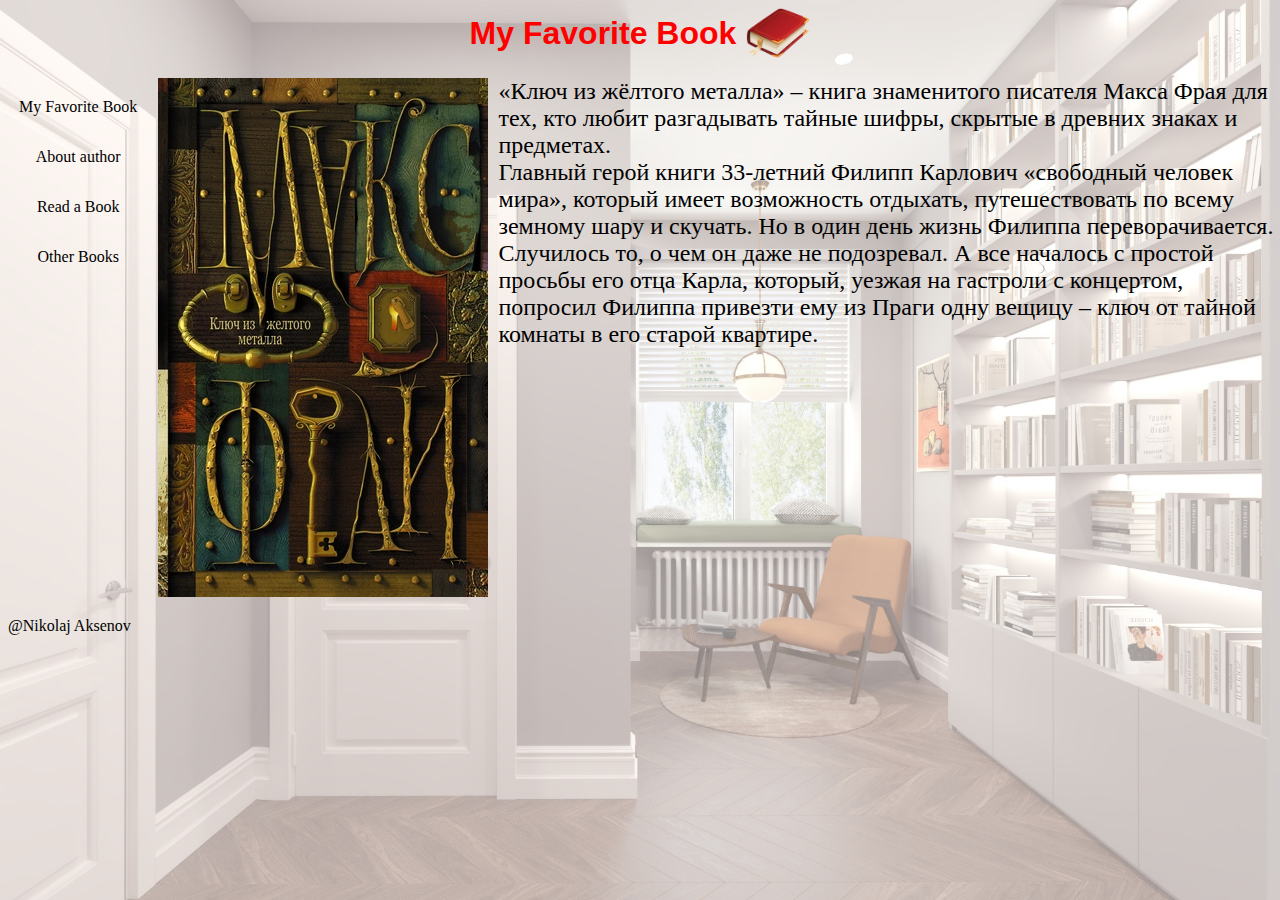
<file: index.html>
<!DOCTYPE html>
<html lang="en" dir="ltr">
<head>
  <meta name="view" content="width=device-width">
  <meta charset="utf-8">
  <title>My favorite book</title>
  <link rel="stylesheet" href="style.css">
  <link rel="icon" href="img/SupIco.png">
</head>
<body>
  <header>
    <div id="navigation">
      <a href="/index.html"><H1>My Favorite Book </H1></a>       
      <img src="img/book2.png">
    </div>
  </header>
  <main>
    <div id="main">
      <div class="main_side" id="main_1">
        <a href="/index.html">My Favorite Book</a>
        <a href="/Author.html">About author</a>
        <a href="/Read.html">Read a Book</a>
        <a href="/Books.html">Other Books</a>
      </div>
      <div class="main_center">
        <div id="book">
        <a href="https://www.litres.ru/maks-fray/kluch-iz-zheltogo-metalla/">
          <img src="img/book1.jpg" alt="Go to the litres">
        </a>
        <p>«Ключ из жёлтого металла» – книга знаменитого писателя Макса Фрая для тех, кто любит разгадывать тайные шифры, скрытые в древних знаках и предметах.<br>
          Главный герой книги 33-летний Филипп Карлович «свободный человек мира», который имеет возможность отдыхать, путешествовать по всему земному шару и скучать. Но в один день жизнь Филиппа переворачивается. Случилось то, о чем он даже не подозревал. А все началось с простой просьбы его отца Карла, который, уезжая на гастроли с концертом, попросил Филиппа привезти ему из Праги одну вещицу – ключ от тайной комнаты в его старой квартире.</p>
      </div>
    </div> 
  </main>
  <footer>
    <div id="footer">
      <p>@Nikolaj Aksenov</p>
    </div>
  </footer>
</body>
</html>
</file>
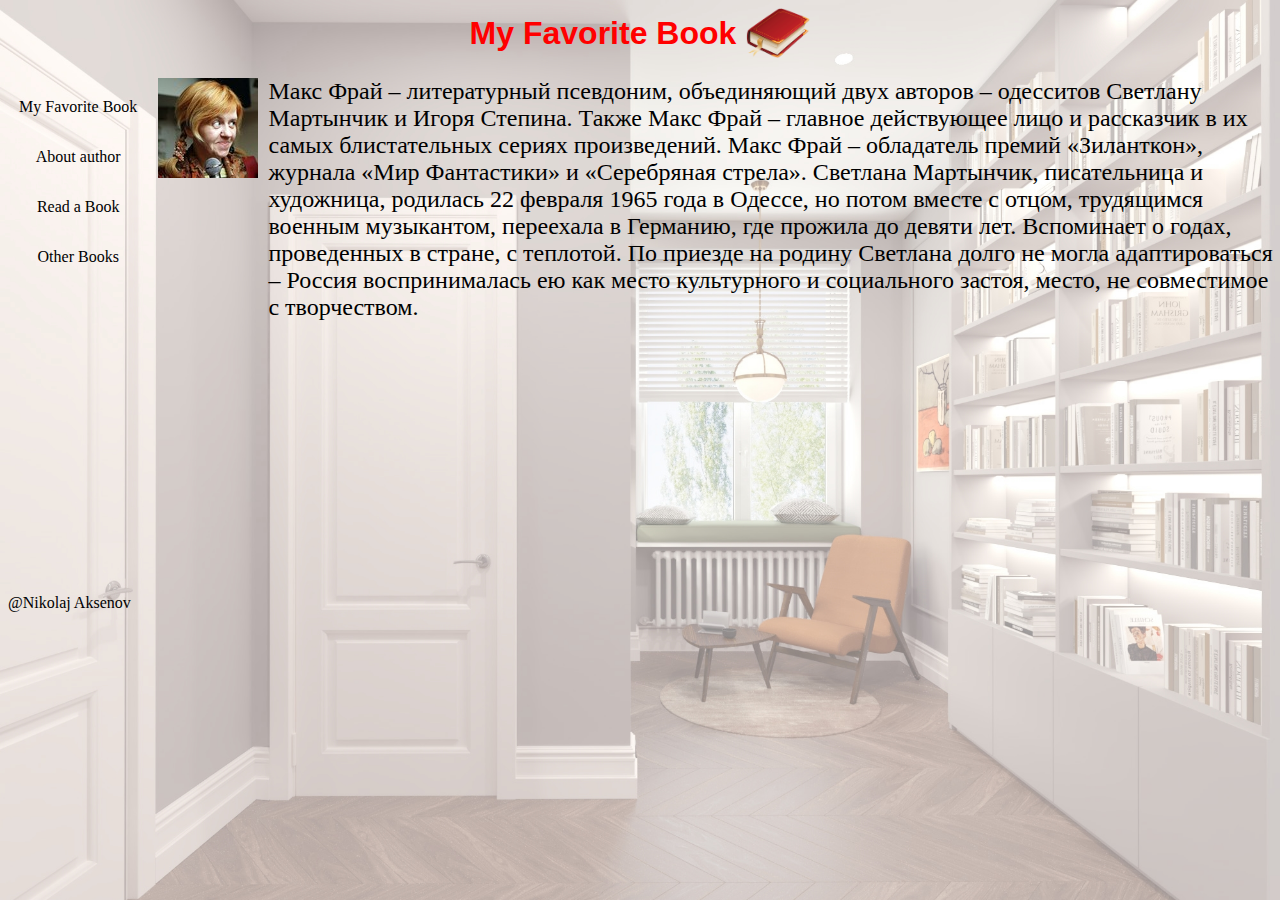
<file: Author.html>
<!DOCTYPE html>
<html lang="en" dir="ltr">
<head>
  <meta name="view" content="width=device-width">
  <meta charset="utf-8">
  <title>My favorite book</title>
  <link rel="stylesheet" href="style.css">
  <link rel="icon" href="img/SupIco.png">
</head>
<body>
  <header>
    <div id="navigation">
      <a href="/index.html"><H1>My Favorite Book </H1></a>
      <img src="img/book2.png">
    </div>
  </header>
  <main>
    <div id="main">
      <div class="main_side" id="main_1">
        <a href="/index.html">My Favorite Book</a>
        <a href="/Author.html">About author</a>
        <a href="/Read.html">Read a Book</a>
        <a href="/Books.html">Other Books</a>
      </div>
      <div class="main_center">
        <div id="book">
          <a href="https://www.litres.ru/maks-fray/kluch-iz-zheltogo-metalla/"><img src="img/max.jpeg"> </a>
          <p>Макс Фрай – литературный псевдоним, объединяющий двух авторов – одесситов Светлану Мартынчик и Игоря Степина. Также Макс Фрай – главное действующее лицо и рассказчик в их самых блистательных сериях произведений. Макс Фрай – обладатель премий «Зиланткон», журнала «Мир Фантастики» и «Серебряная стрела».
            Светлана Мартынчик, писательница и художница, родилась 22 февраля 1965 года в Одессе, но потом вместе с отцом, трудящимся военным музыкантом, переехала в Германию, где прожила до девяти лет. Вспоминает о годах, проведенных в стране, с теплотой. По приезде на родину Светлана долго не могла адаптироваться – Россия воспринималась ею как место культурного и социального застоя, место, не совместимое с творчеством.
          </p>
        </div>
      </div>
  </main>
  <footer>
    <div id="footer">
      <p>@Nikolaj Aksenov</p>
    </div>
  </footer>
</body>
</html>
</file>
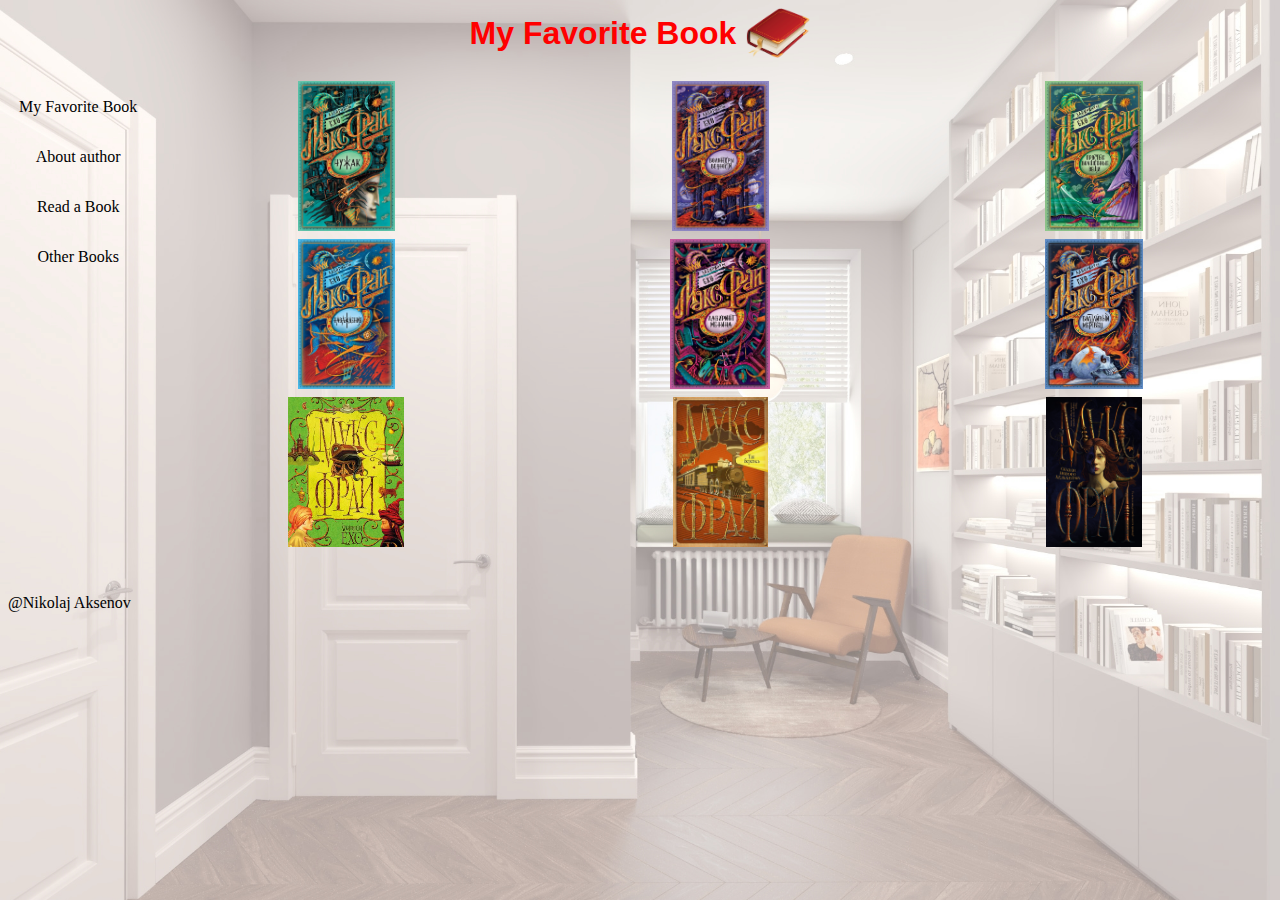
<file: Books.html>
<!DOCTYPE html>
<html lang="en" dir="ltr">
<head>
  <meta name="view" content="width=device-width">
  <meta charset="utf-8">
  <title>My favorite book</title>
  <link rel="stylesheet" href="style.css">
  <link rel="icon" href="img/SupIco.png">
</head>
<body>
  
  <header>
    <div id="navigation">
      <a href="/index.html"><H1>My Favorite Book </H1></a>
      <img src="img/book2.png">
    </div>
  </header>
  <main>
    <div id="main">
      <div class="main_side" id="main_1">
        <a href="/index.html">My Favorite Book</a>
        <a href="/Author.html">About author</a>
        <a href="/Read.html">Read a Book</a>
        <a href="/Books.html">Other Books</a>
      </div>
      <div class="main_center">
        <table id="books">
         <tr>
           <td><img src="/img/11.jpg"></td>
           <td><img src="/img/12.jpg"></td>
           <td><img src="/img/13.jpg"></td>
         </tr>
         <tr>
           <td><img src="/img/14.jpg"></td>
           <td><img src="/img/15.jpg"></td>
           <td><img src="/img/16.jpg"></td>
         </tr>
         <tr>
           <td><img src="/img/17.jpg"></td>
           <td><img src="/img/18.jpg"></td>
           <td><img src="/img/19.jpg"></td>
         </tr>
        </table> 
      </div>
    </div>
  </main>
  <footer>
    <div id="footer">
      <p>@Nikolaj Aksenov</p>
    </div>
  </footer>
</body>
</html>
</file>
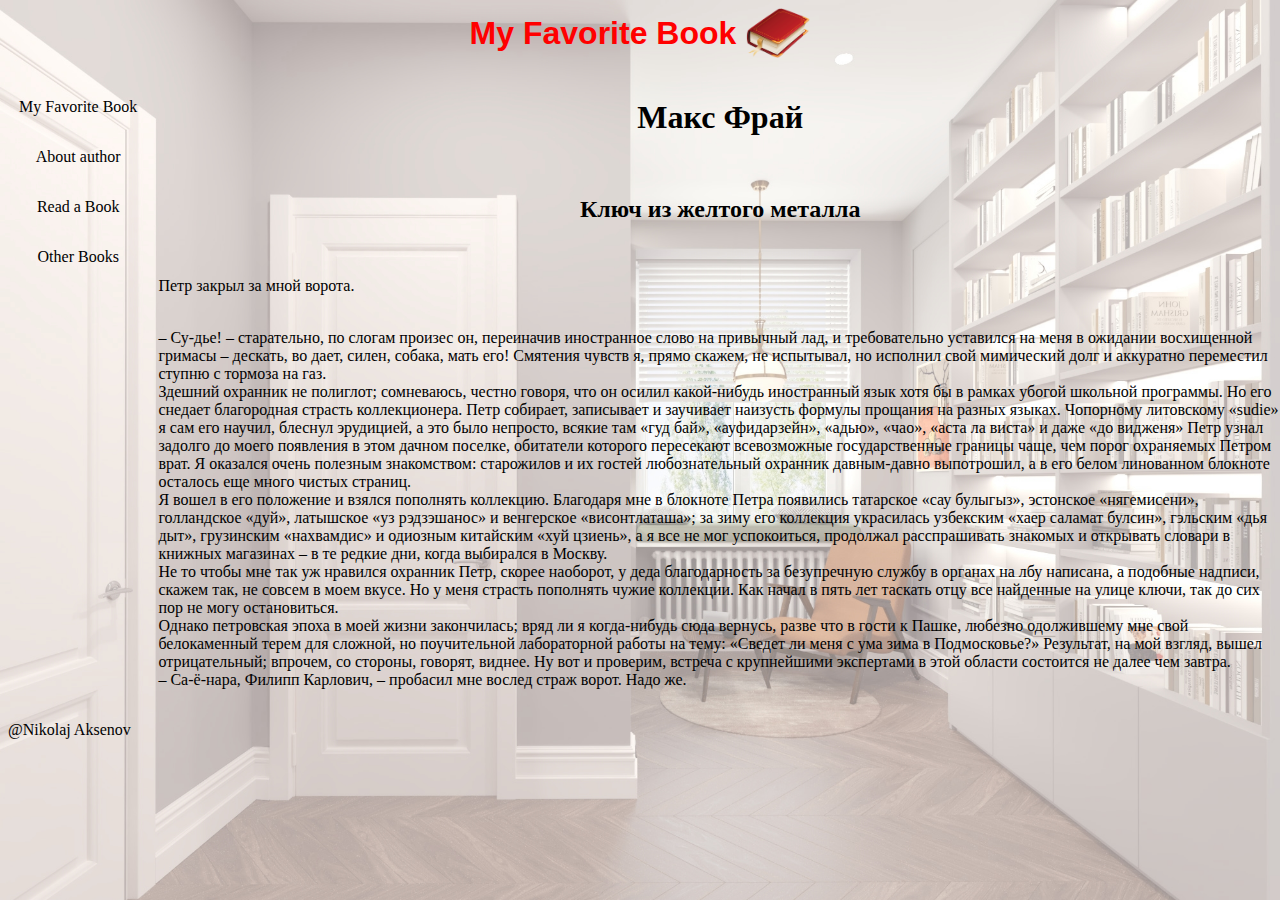
<file: Read.html>
<!DOCTYPE html>
<html lang="en" dir="ltr">
<head>
  <meta name="view" content="width=device-width">
  <meta charset="utf-8">
  <title>My favorite book</title>
  <link rel="stylesheet" href="style.css">
  <link rel="icon" href="img/SupIco.png">
</head>
<body>
  <header>
    <div id="navigation">
      <a href="/index.html"><H1>My Favorite Book </H1></a>
      <img src="img/book2.png">
    </div>
  </header>
  <main>
    <div id="main">
      <div class="main_side" id="main_1">
        <a href="/index.html">My Favorite Book</a>
        <a href="/Author.html">About author</a>
        <a href="/Read.html">Read a Book</a>
        <a href="/Books.html">Other Books</a>
        </div>
       <div class="main_center">
        <div id="read">
          <h1>Макс Фрай</h1>
          <br>
          <H2>Ключ из желтого металла</H2>
          <br>
          <p>
            Петр закрыл за мной ворота.</p><br>
            – Су-дье! – старательно, по слогам произес он, переиначив иностранное слово на привычный лад, и требовательно уставился на меня в ожидании восхищенной гримасы – дескать,
            во дает, силен, собака, мать его! Смятения чувств я, прямо скажем, не испытывал, но исполнил
            свой мимический долг и аккуратно переместил ступню с тормоза на газ.<br>
            Здешний охранник не полиглот; сомневаюсь, честно говоря, что он осилил какой-нибудь
            иностранный язык хотя бы в рамках убогой школьной программы. Но его снедает благородная
            страсть коллекционера. Петр собирает, записывает и заучивает наизусть формулы прощания
            на разных языках. Чопорному литовскому «sudie» я сам его научил, блеснул эрудицией, а это
            было непросто, всякие там «гуд бай», «ауфидарзейн», «адью», «чао», «аста ла виста» и даже
            «до видженя» Петр узнал задолго до моего появления в этом дачном поселке, обитатели которого пересекают всевозможные государственные границы чаще, чем порог охраняемых Петром врат. Я оказался очень полезным знакомством: старожилов и их гостей любознательный
            охранник давным-давно выпотрошил, а в его белом линованном блокноте осталось еще много
            чистых страниц.<br>
            Я вошел в его положение и взялся пополнять коллекцию. Благодаря мне в блокноте Петра
            появились татарское «сау булыгыз», эстонское «нягемисени», голландское «дуй», латышское
            «уз рэдзэшанос» и венгерское «висонтлаташа»; за зиму его коллекция украсилась узбекским
            «хаер саламат булсин», гэльским «дья дыт», грузинским «нахвамдис» и одиозным китайским
            «хуй цзиень», а я все не мог успокоиться, продолжал расспрашивать знакомых и открывать
            словари в книжных магазинах – в те редкие дни, когда выбирался в Москву.<br>
            Не то чтобы мне так уж нравился охранник Петр, скорее наоборот, у деда благодарность
            за безупречную службу в органах на лбу написана, а подобные надписи, скажем так, не совсем
            в моем вкусе. Но у меня страсть пополнять чужие коллекции. Как начал в пять лет таскать
            отцу все найденные на улице ключи, так до сих пор не могу остановиться.<br>
            Однако петровская эпоха в моей жизни закончилась; вряд ли я когда-нибудь сюда вернусь, разве что в гости к Пашке, любезно одолжившему мне свой белокаменный терем для
            сложной, но поучительной лабораторной работы на тему: «Сведет ли меня с ума зима в Подмосковье?» Результат, на мой взгляд, вышел отрицательный; впрочем, со стороны, говорят,
            виднее. Ну вот и проверим, встреча с крупнейшими экспертами в этой области состоится не
            далее чем завтра.<br>
            – Са-ё-нара, Филипп Карлович, – пробасил мне вослед страж ворот.
            Надо же.
          </p>
        </div>
       </div>
  </main>
  <footer>
    <div id="footer">
      <p>@Nikolaj Aksenov</p>
    </div>
  </footer>
</body>
</html>
</file>
<file: style.css>
body {
  background: #C2B3AC;
  background: url(img/back2.jpg);
  background-repeat: no-repeat;
  background-size: cover;
}
a {
  color: black;
  text-decoration: none;
  }

#navigation {
  border-top-left-radius: 100px;
  border-top-right-radius: 100px;
  border: 0px solid blue;
  height: 50px;
  width: 100%;
  display: flex;
  justify-content: center;
  align-items: center; 
}
#navigation H1 {
  color: red;
  font-family: 'Franklin Gothic Medium', 'Arial Narrow', Arial, sans-serif;
}

#navigation img {
  height: 100%;
  padding-left: 10px;
}

#main {
  padding-top: 20px;
  height: auto;
  width: auto;
  display: grid;
  grid-template-columns: 1fr 8fr;
}

.main_side {
  height: 200px;
  justify-items: center;
  max-width: 160px;
  min-width: 120px;
  padding-top: 20px;
  display: grid;
}

.main_center {
  padding-left: 10px;
  width: 100%;
  min-height: 500px;
}

#read H1, H2{
  text-align: center;
}

#books {
  border: 0px solid red;
  width: 100%;
  max-height: 1000px;
}

#books img {
  height: 100%;
}

#books td {
  text-align: center;
  border: 0px solid red;
  width: 30%;
  height: 150px;
}
#book {
  display: flex;
  
}
#book p {
  margin-top: 0;
  padding-left: 10px;
  font-size: x-large;
}

#footer {
  border: 0px solid rgb(0, 255, 8);
  height: 50px;
  width: 100%;
}
</file>
